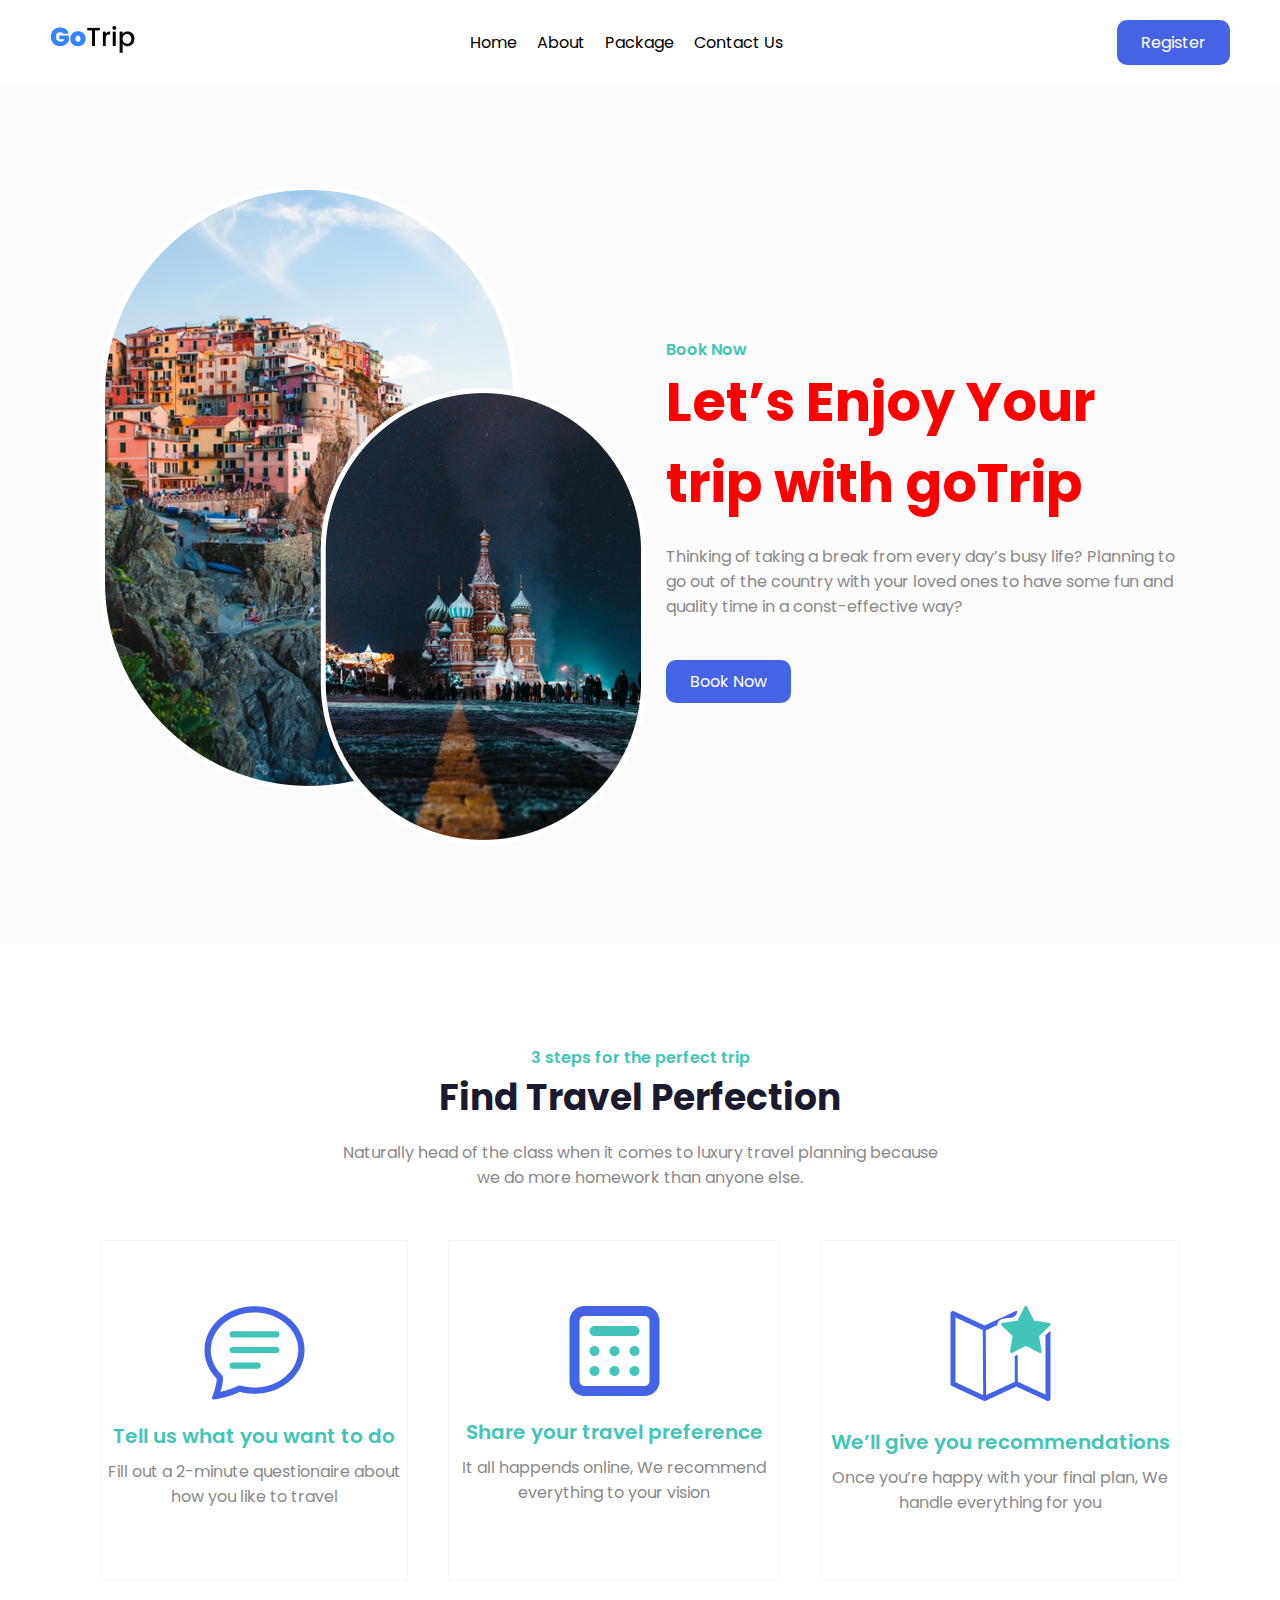
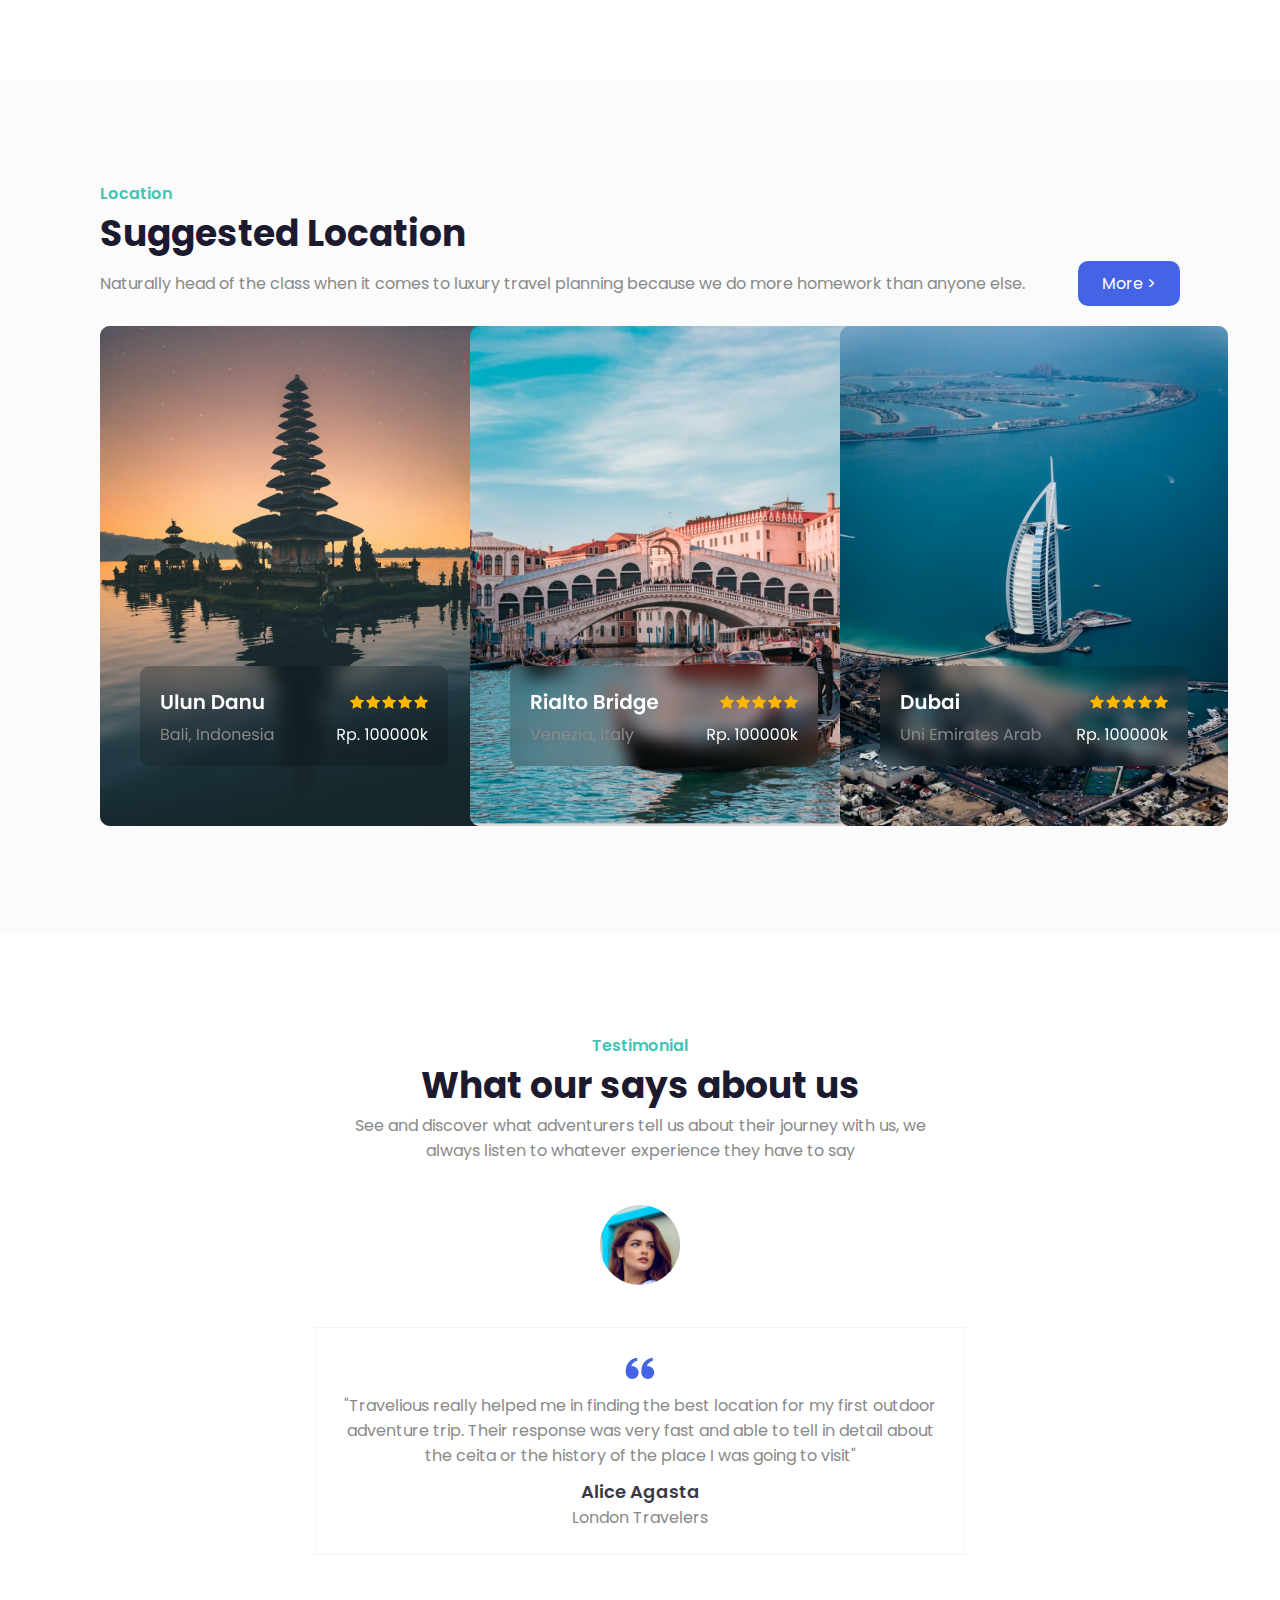
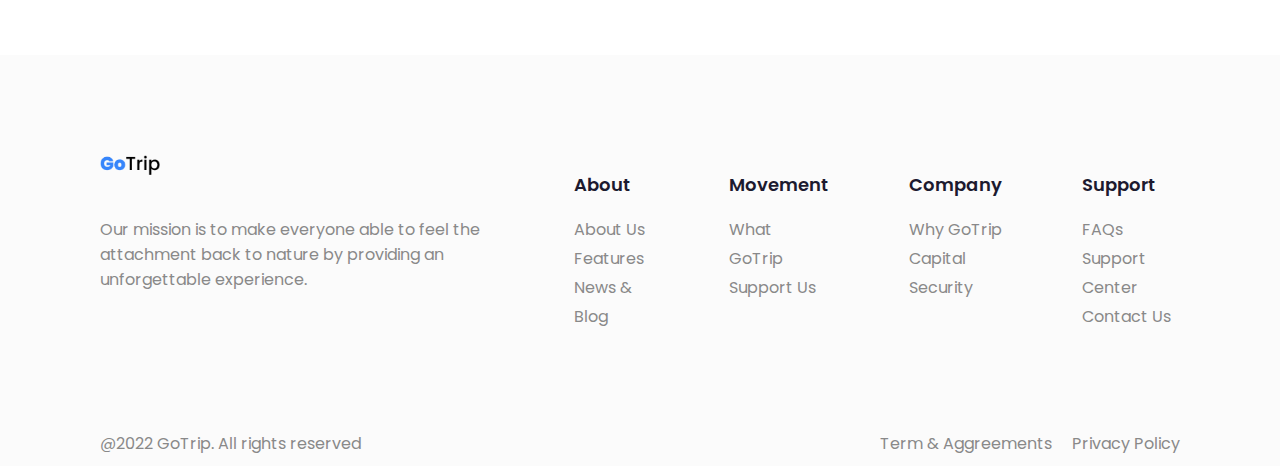
<file: index.html>
<!DOCTYPE html>
<html lang="en">
<head>
    <meta charset="UTF-8">
    <meta name="viewport" content="width=device-width, initial-scale=1.0">
    <title>Belajar HTML dan CSS</title>
    <link rel="stylesheet" href="style.css">
</head>
<body>

    <nav>
        <a href="." class="logo">
            <img src="./images/logo.png" alt="Gambar 1" title="gambar satu">
        </a>
        <ul class="menu">
            <li>
                <a href=".">Home</a>
            </li>
            <li>
                <a href=".">About</a>
            </li>
            <li>
                <a href=".">Package</a>
            </li>
            <li>
                <a href=".">Contact Us</a>
            </li>
        </ul>
        <a href="#" class="btn">Register</a>
    </nav>

    <section class="header-banner">
        <img src="./images/header-image.png" alt="">
        <div>
            <p class="subtitle">Book Now</p>
            <h1>Let’s Enjoy Your trip with goTrip</h1>
            <p class="description">Thinking of taking a break from every day’s busy life? Planning to go out of the country with your loved ones to have some fun and quality time in a const-effective way?</p>
            <a href="#" class="btn">Book Now</a>
        </div>
    </section>

    <section id="service">
        <div class="header-section">
            <p class="subtitle">3 steps for the perfect trip</p>
            <h1>Find Travel Perfection</h1>
            <p class="description">Naturally head of the class when it comes to luxury travel planning because we do more homework than anyone else.</p>
        </div>
        <div class="column-3">
            <div>
                <img src="./images/service-1.png" alt="">
                <h2>Tell us what you want to do</h2>
                <p class="description">Fill out a 2-minute questionaire about how you like to travel</p>
            </div>
            <div>
                <img src="./images/service-2.png" alt="">
                <h2>Share your travel preference</h2>
                <p class="description">It all happends online, We recommend everything to your vision</p>
            </div>
            <div>
                <img src="./images/service-3.png" alt="">
                <h2>We’ll give you recommendations</h2>
                <p class="description">Once you’re happy with your final plan, We handle everything for you</p>
            </div>
        </div>
    </section>

    <section id="location">
        <div class="header-section">
            <p class="subtitle">Location</p>
            <h1>Suggested Location</h1>
            <div class="row">
                <p class="description">Naturally head of the class when it comes to luxury travel planning because we do more homework than anyone else.</p>
                <a href="#" class="btn">More ></a>
            </div>
        </div>
        <div class="location-content">
          <div>
            <img src="./images/Nusa Penida.png" alt="">
          </div>
          <div>
            <img src="./images/Rialto Bridge.png" alt="">
          </div>
          <div>
            <img src="./images/Dubai.png" alt="">
          </div>
        </div>
    </section>
    
    <section id="testimonial">
        <div class="header-section">
            <p class="subtitle">Testimonial</p>
            <h1>What our says about us</h1>
            <p class="description">
                See and discover what adventurers tell us about their journey with us, we always listen to whatever experience they have to say
            </p>
            <div class="testimonial-content">
                <img src="./images/Ellipse 1.png" alt="" style="display: block;margin: 42px auto;;">
                <div style="border: 1px solid #F4F4F4;display: inline-block;padding: 24px;">
                    <span style="display: block;">
                        <img src="./images/tanda-petik.png" alt="">
                    </span>
                    <p class="description">"Travelious really helped me in finding the best location for my first outdoor adventure trip. Their  response was very fast and able to tell in detail about the ceita or the history of the place I was going to visit"</p>
                    <p style="font-weight: 600;color: #3a3946;margin-top: 10px;font-size: 18px;">Alice Agasta</p>
                    <p class="description">London Travelers</p>
                </div>
            </div>
        </div>
    </section>

    <footer>
        <div style="width: 500px;">
            <img src="./images/logo.png" alt="" style="width: 60px;margin-bottom: 35px;">
            <p class="description">Our mission is to make everyone able to feel the attachment back to nature by providing an unforgettable experience.</p>
        </div>
        <div>
            <h2>About</h2>
            <ul>
                <li><a href="#">About Us</a></li>
                <li><a href="#">Features</a></li>
                <li><a href="#">News & Blog</a></li>
            </ul>
        </div>
        <div>
            <h2>Movement</h2>
            <ul>
                <li><a href="#">What GoTrip</a></li>
                <li><a href="#">Support Us</a></li>
            </ul>
        </div>
        <div>
            <h2>Company</h2>
            <ul>
                <li><a href="#">Why GoTrip</a></li>
                <li><a href="#">Capital</a></li>
                <li><a href="#">Security</a></li>
            </ul>
        </div>
        <div>
            <h2>Support</h2>
            <ul>
                <li><a href="#">FAQs</a></li>
                <li><a href="#">Support Center</a></li>
                <li><a href="#">Contact Us</a></li>
            </ul>
        </div>
    </footer>

    <section id="copyright">
        <p>@2022 GoTrip. All rights reserved</p>
        <div style="display: flex;gap: 20px;">
            <p>Term & Aggreements</p>
            <p>Privacy Policy</p>
        </div>
    </section>
</body>
</html>
</file>
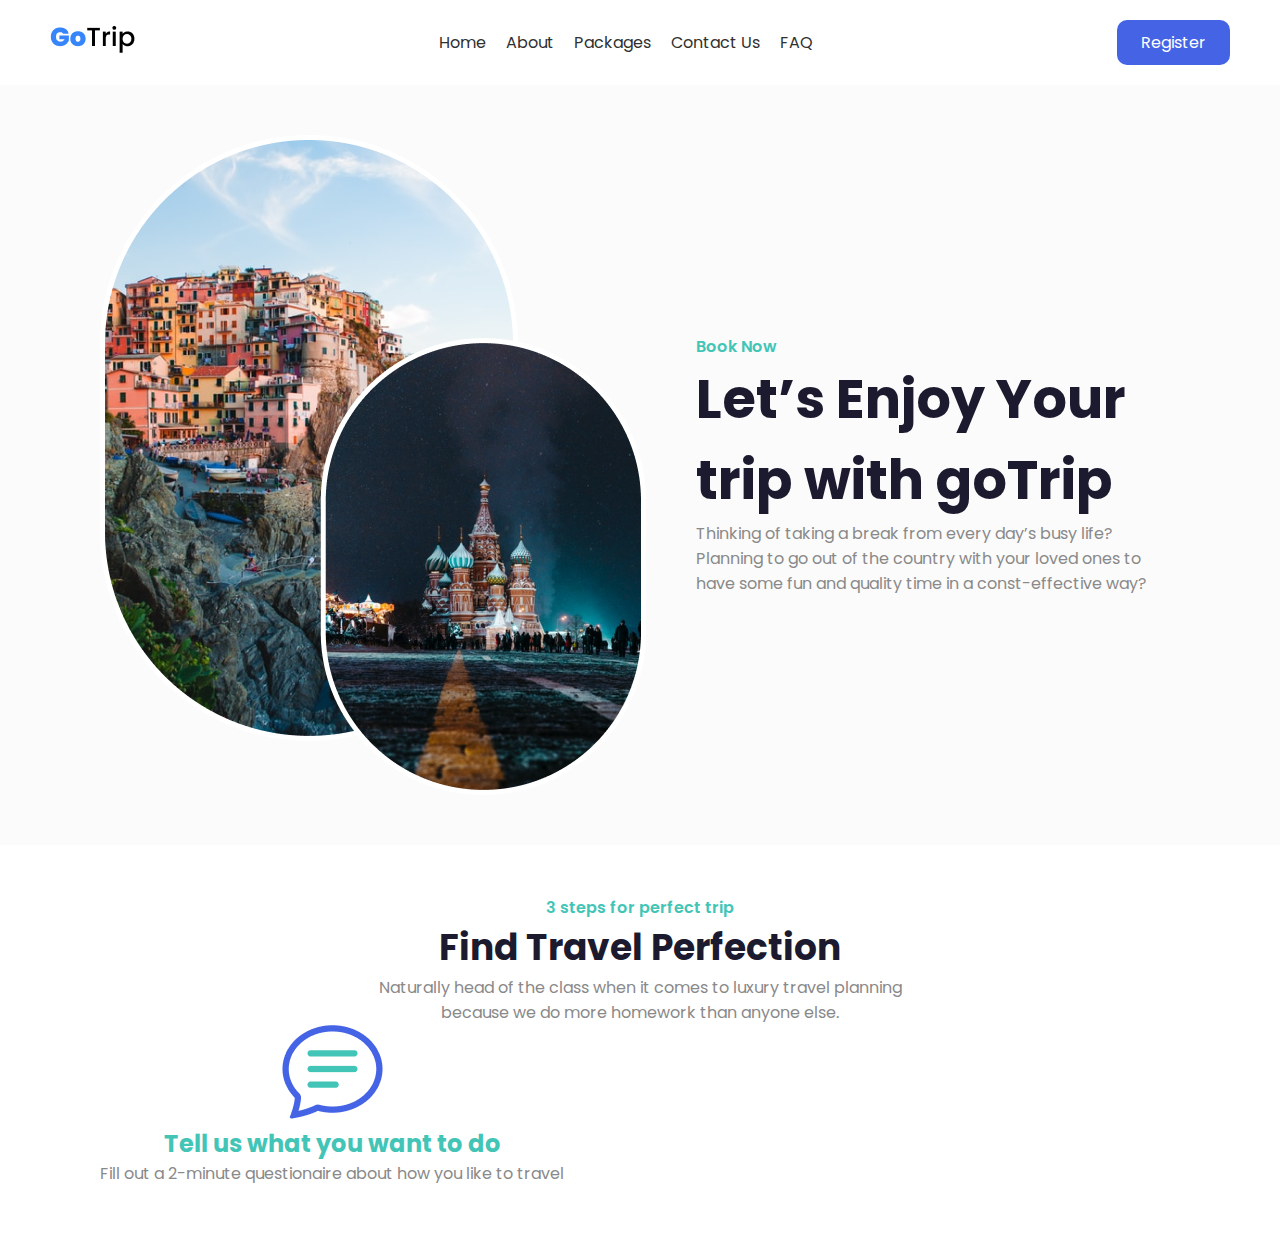
<file: home.html>
<!DOCTYPE html>
<html lang="en">
<head>
    <meta charset="UTF-8">
    <meta name="viewport" content="width=device-width, initial-scale=1.0">
    <title>GoTrip Belajar HTML CSS</title>
    <link rel="stylesheet" href="gaya.css">
</head>
<body>
    <nav>
        <a href="#">
            <img src="./images/logo.png" alt="">
        </a>
        <ul>
            <li><a href="#">Home</a></li>
            <li><a href="#">About</a></li>
            <li><a href="#">Packages</a></li>
            <li><a href="#">Contact Us</a></li>
            <li><a href="#">FAQ</a></li>
        </ul>
        <a href="#" class="tombol">Register</a>
    </nav>
    <section id="hero">
        <img src="./images/header-image.png" alt="">
        <div>
            <p class="subtitle">Book Now</p>
            <h1>Let’s Enjoy Your trip with goTrip</h1>
            <p class="description">Thinking of taking a break from every day’s busy life? Planning to go out of the country with your loved ones to have some fun and quality time in a const-effective way?</p>
        </div>
    </section>
    <section id="service">
        <p class="subtitle">3 steps for perfect trip</p>
        <h1 class="title">Find Travel Perfection</h1>
        <p class="description">Naturally head of the class when it comes to luxury travel planning because we do more homework than anyone else.</p>
        <div class="service-content">
            <div>
                <img src="./images/service-1.png" alt="">
                <h2>Tell us what you want to do</h2>
                <p class="description">Fill out a 2-minute questionaire about how you like to travel</p>
            </div>
        </div>
    </section>
</body>
</html>
</file>
<file: style.css>
@import url('https://fonts.googleapis.com/css2?family=Poppins:wght@400;500;600;700;800&display=swap');

*{
    margin : 0;
    padding : 0;
    box-sizing : border-box;
    font-family: 'Poppins', sans-serif;
}

a{
    text-decoration: none;
}

.btn{
    background-color: #4564E5;
    color: #ffffff;
    padding: 10px 24px;
    border-radius: 10px;
}

section{
    padding: 100px;
   
}

.header-section h1{
    color: #1C1A2F;
    font-size: 36px;
    font-weight: 700;
}

nav{
    display : flex;
    justify-content: space-between;
    align-items: center;
    padding : 20px 50px;
}
nav ul { 
    display: flex;
    list-style: none;
    gap: 20px;
}
nav ul a {
    color: #000;
}
nav ul a:hover{
    color: blue;
}

.header-banner{
    display: flex;
    align-items: center;
    gap: 20px;
    background-color: #FBFBFB;
}

.subtitle {
    color: #42C5B6;
    font-weight: 600;
}

.description {
    color: #898989;
}

.header-banner h1{
    font-size: 54px;
    font-weight: 700;
    color: red;
    margin-bottom: 20px;

}
.header-banner .description {
    margin-bottom: 50px;
}

/* service */
#service .header-section{
    text-align: center;
}
#service .header-section h1{
    margin-bottom:15px;
}
#service .header-section .description{
    width: 600px;
    margin: 0 auto;
}

.column-3 {
    margin-top: 50px;
    display: flex;
    gap: 40px;
}
.column-3 div{
    text-align: center;
    border: 1px solid #F4F4F4;
    padding: 65px 0;
}

.column-3 h2{
    color: #42c5b6;
    font-size: 20px;
    font-weight: 600;
    margin: 14px 0 8px;
}

/* Location */
.row {
    display: flex;
    justify-content: space-between;
    align-items: center;
}
.location-content{
    margin-top: 20px;
    display: flex;
    width: 100%;
    gap: 10px;
}
.location-content div{
    width: 33.33%;
}
#location{
    background-color: #FBFBFB;
}

/* Testimonial */
#testimonial .header-section{
    text-align: center;
}
#testimonial .header-section .description{
    margin: 0 auto;
    width: 600px;
}

/* Footer */
footer{
    padding: 100px;
    background-color: #FBFBFB;
    display: flex;
    gap: 80px;
}
footer div h2{
    color: #1C1A2F;
    font-size: 18px;
    font-weight: 600;
    line-height: 60px;
}
footer div ul {
    list-style: none;
}
footer div ul li a {
    text-decoration: none;
    color: #898989;
    line-height: 29px;
}
#copyright{
    background-color: #FBFBFB;
    display: flex;
    justify-content: space-between;
    padding-top: 0;
    padding-bottom: 10px;
    color: #898989;
}
@media screen and (max-width: 768px){
    .header-banner {
        flex-direction: column;
        padding: 50px;
    }
    nav ul {
        display: none;
    }

    /* Service */
    #service .column-3{
        flex-direction: column;
    }

    /* Location */
    .row{
        flex-direction: column;
        align-items: baseline;
    }
    #location .description {
        margin-bottom: 5px;
    }
    .location-content {
        flex-direction: column;
    }
    .location-content div{
        width: 100%;
    }

    /* Testimonial */
    #testimonial .header-section .description{
        width: auto;
    }

    /* Footer */
    footer{
        flex-direction: column;
        gap: 20px;
    }
    footer div:first-child{
        width: auto;
    }
    #copyright{
        flex-direction: column;
    }

}
</file>
<file: gaya.css>
@import url('https://fonts.googleapis.com/css2?family=Poppins:wght@400;500;600;700;800&display=swap');
*{
    padding: 0;
    margin: 0;
    box-sizing: border-box;
    font-family: 'Poppins', sans-serif;
}
a{
    text-decoration: none;
}
section{
    padding: 50px 100px;
}
.tombol{
    background-color: #4564E5;
    color: white;
    padding: 10px 24px;
    border-radius: 10px;
}
.subtitle{
    color: #42C5B6;
    font-weight: 600;
}
.title {
    font-size: 36px;
    color: #1C1A2F;
}
.description{
    color: #898989;
}

/* Navigasi */
nav{
    padding: 20px 50px;
    display: flex;
    justify-content: space-between;
    align-items: center;
}
nav ul{
    display: flex;
    gap: 20px;
}
nav ul li{
    list-style: none;
}
nav ul li a {
    color: #303030;
}
nav ul li a:hover{
    color: #3685FB;
}

/* Hero */
#hero{
    background-color: #FBFBFB;
    display: flex;
    align-items: center;
    gap: 50px;
}   
#hero h1{
    font-size: 54px;
    font-weight: 700;
    color: #1C1A2F;
}

/* Service */
#service{
    text-align: center;
}
#service .description{
    max-width: 540px;
    margin: 0 auto;
}
.service-content {
    display: flex;
}
.service-content h2{
    color: #42C5B6;
    font-size: 24px;
}
</file>
